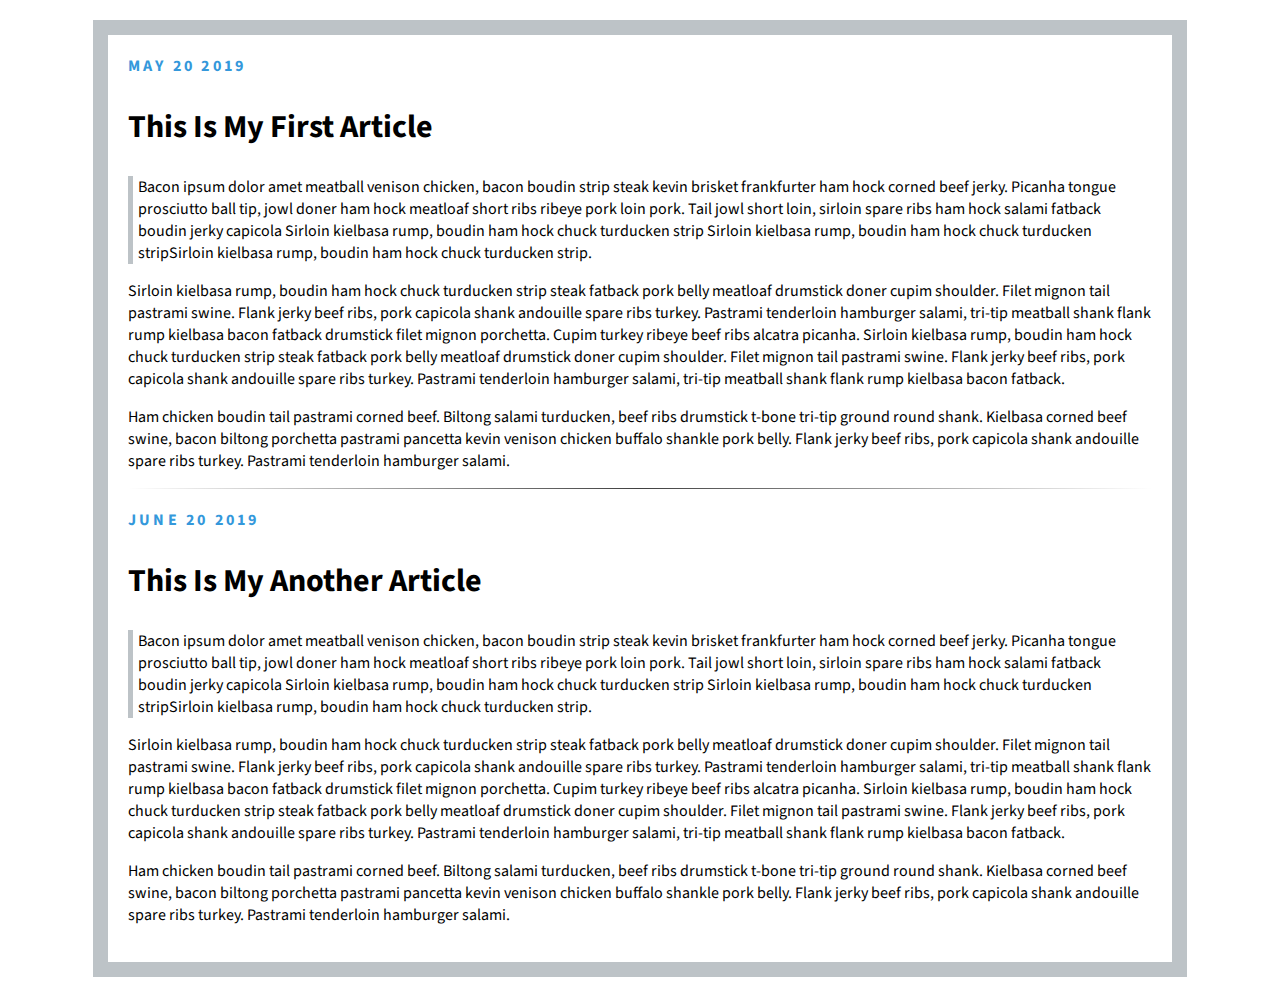
<file: index.html>
<!DOCTYPE html>
<html>
<head>
<link rel="stylesheet" type="text/css" href="style.css">
<link href="https://fonts.googleapis.com/css?family=Source+Sans+Pro:400,700" rel="stylesheet">
<title>My Blog</title>
</head>
<body>

<div class="post">
	<div class="date">May 20 2019</div>

	<h2>This Is My First Article</h2>

<p class="quote">
Bacon ipsum dolor amet meatball venison chicken, bacon boudin strip steak kevin brisket frankfurter ham hock
corned beef jerky. Picanha tongue prosciutto ball tip, jowl doner ham hock meatloaf short ribs ribeye pork 
loin pork. Tail jowl short loin, sirloin spare ribs ham hock salami fatback boudin jerky capicola
Sirloin kielbasa rump, boudin ham hock chuck turducken strip Sirloin kielbasa rump, boudin ham hock 
chuck turducken stripSirloin kielbasa rump, boudin ham hock chuck turducken strip.
</p>

<p>Sirloin kielbasa rump, boudin ham hock chuck turducken strip steak fatback pork belly meatloaf drumstick 
doner cupim shoulder. Filet mignon tail pastrami swine. Flank jerky beef ribs, pork capicola shank 
andouille spare ribs turkey. Pastrami tenderloin hamburger salami, tri-tip meatball shank flank 
rump kielbasa bacon fatback drumstick filet mignon porchetta. Cupim turkey ribeye beef ribs alcatra picanha.
Sirloin kielbasa rump, boudin ham hock chuck turducken strip steak fatback pork belly meatloaf
drumstick doner cupim shoulder. Filet mignon tail pastrami swine. Flank jerky beef ribs, 
pork capicola shank andouille spare ribs turkey. Pastrami tenderloin hamburger salami, 
tri-tip meatball shank flank rump kielbasa bacon fatback.	
</p>

<p class="borderdec">Ham chicken boudin tail pastrami corned beef. Biltong salami turducken, 
beef ribs drumstick t-bone tri-tip ground round shank. Kielbasa corned beef swine, 
bacon biltong porchetta pastrami pancetta kevin venison chicken buffalo shankle pork belly. 
Flank jerky beef ribs, pork capicola shank andouille spare ribs turkey.
Pastrami tenderloin hamburger salami. 
</p>
<hr>

</div>




<div class="post">
	<div class="date">June 20 2019</div>

	<h2>This Is My Another Article</h2>

<p class="quote">
Bacon ipsum dolor amet meatball venison chicken, bacon boudin strip steak kevin brisket frankfurter ham hock
corned beef jerky. Picanha tongue prosciutto ball tip, jowl doner ham hock meatloaf short ribs ribeye pork 
loin pork. Tail jowl short loin, sirloin spare ribs ham hock salami fatback boudin jerky capicola
Sirloin kielbasa rump, boudin ham hock chuck turducken strip Sirloin kielbasa rump, boudin ham hock 
chuck turducken stripSirloin kielbasa rump, boudin ham hock chuck turducken strip.
</p>


<p>Sirloin kielbasa rump, boudin ham hock chuck turducken strip steak fatback pork belly meatloaf drumstick 
doner cupim shoulder. Filet mignon tail pastrami swine. Flank jerky beef ribs, pork capicola shank 
andouille spare ribs turkey. Pastrami tenderloin hamburger salami, tri-tip meatball shank flank 
rump kielbasa bacon fatback drumstick filet mignon porchetta. Cupim turkey ribeye beef ribs alcatra picanha.
Sirloin kielbasa rump, boudin ham hock chuck turducken strip steak fatback pork belly meatloaf
drumstick doner cupim shoulder. Filet mignon tail pastrami swine. Flank jerky beef ribs, 
pork capicola shank andouille spare ribs turkey. Pastrami tenderloin hamburger salami, 
tri-tip meatball shank flank rump kielbasa bacon fatback.	
</p>

<p>Ham chicken boudin tail pastrami corned beef. Biltong salami turducken, 
beef ribs drumstick t-bone tri-tip ground round shank. Kielbasa corned beef swine, 
bacon biltong porchetta pastrami pancetta kevin venison chicken buffalo shankle pork belly. 
Flank jerky beef ribs, pork capicola shank andouille spare ribs turkey.
Pastrami tenderloin hamburger salami. 
</p>
</div>

</body> 
</html>
</file>
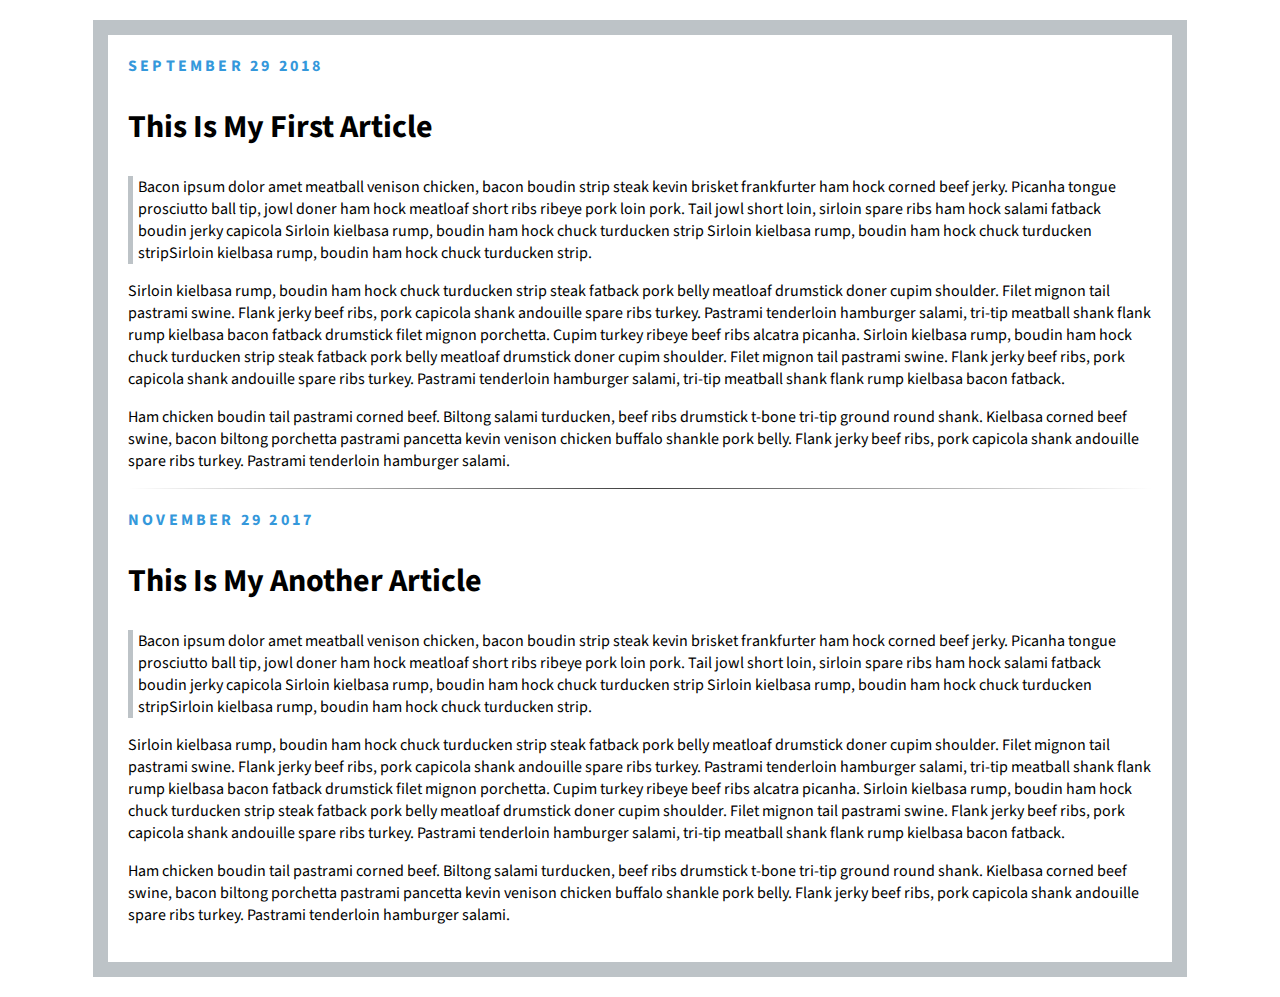
<file: MyBlog.html>
<!DOCTYPE html>
<html>
<head>
<link rel="stylesheet" type="text/css" href="style.css">
<link href="https://fonts.googleapis.com/css?family=Source+Sans+Pro:400,700" rel="stylesheet">
<title>My Blog</title>
</head>
<body>

<div class="post">
	<div class="date">September 29 2018</div>

	<h2>This Is My First Article</h2>

<p class="quote">
Bacon ipsum dolor amet meatball venison chicken, bacon boudin strip steak kevin brisket frankfurter ham hock
corned beef jerky. Picanha tongue prosciutto ball tip, jowl doner ham hock meatloaf short ribs ribeye pork 
loin pork. Tail jowl short loin, sirloin spare ribs ham hock salami fatback boudin jerky capicola
Sirloin kielbasa rump, boudin ham hock chuck turducken strip Sirloin kielbasa rump, boudin ham hock 
chuck turducken stripSirloin kielbasa rump, boudin ham hock chuck turducken strip.
</p>

<p>Sirloin kielbasa rump, boudin ham hock chuck turducken strip steak fatback pork belly meatloaf drumstick 
doner cupim shoulder. Filet mignon tail pastrami swine. Flank jerky beef ribs, pork capicola shank 
andouille spare ribs turkey. Pastrami tenderloin hamburger salami, tri-tip meatball shank flank 
rump kielbasa bacon fatback drumstick filet mignon porchetta. Cupim turkey ribeye beef ribs alcatra picanha.
Sirloin kielbasa rump, boudin ham hock chuck turducken strip steak fatback pork belly meatloaf
drumstick doner cupim shoulder. Filet mignon tail pastrami swine. Flank jerky beef ribs, 
pork capicola shank andouille spare ribs turkey. Pastrami tenderloin hamburger salami, 
tri-tip meatball shank flank rump kielbasa bacon fatback.	
</p>

<p class="borderdec">Ham chicken boudin tail pastrami corned beef. Biltong salami turducken, 
beef ribs drumstick t-bone tri-tip ground round shank. Kielbasa corned beef swine, 
bacon biltong porchetta pastrami pancetta kevin venison chicken buffalo shankle pork belly. 
Flank jerky beef ribs, pork capicola shank andouille spare ribs turkey.
Pastrami tenderloin hamburger salami. 
</p>
<hr>

</div>




<div class="post">
	<div class="date">November 29 2017</div>

	<h2>This Is My Another Article</h2>

<p class="quote">
Bacon ipsum dolor amet meatball venison chicken, bacon boudin strip steak kevin brisket frankfurter ham hock
corned beef jerky. Picanha tongue prosciutto ball tip, jowl doner ham hock meatloaf short ribs ribeye pork 
loin pork. Tail jowl short loin, sirloin spare ribs ham hock salami fatback boudin jerky capicola
Sirloin kielbasa rump, boudin ham hock chuck turducken strip Sirloin kielbasa rump, boudin ham hock 
chuck turducken stripSirloin kielbasa rump, boudin ham hock chuck turducken strip.
</p>


<p>Sirloin kielbasa rump, boudin ham hock chuck turducken strip steak fatback pork belly meatloaf drumstick 
doner cupim shoulder. Filet mignon tail pastrami swine. Flank jerky beef ribs, pork capicola shank 
andouille spare ribs turkey. Pastrami tenderloin hamburger salami, tri-tip meatball shank flank 
rump kielbasa bacon fatback drumstick filet mignon porchetta. Cupim turkey ribeye beef ribs alcatra picanha.
Sirloin kielbasa rump, boudin ham hock chuck turducken strip steak fatback pork belly meatloaf
drumstick doner cupim shoulder. Filet mignon tail pastrami swine. Flank jerky beef ribs, 
pork capicola shank andouille spare ribs turkey. Pastrami tenderloin hamburger salami, 
tri-tip meatball shank flank rump kielbasa bacon fatback.	
</p>

<p>Ham chicken boudin tail pastrami corned beef. Biltong salami turducken, 
beef ribs drumstick t-bone tri-tip ground round shank. Kielbasa corned beef swine, 
bacon biltong porchetta pastrami pancetta kevin venison chicken buffalo shankle pork belly. 
Flank jerky beef ribs, pork capicola shank andouille spare ribs turkey.
Pastrami tenderloin hamburger salami. 
</p>
</div>

</body> 
</html>
</file>
<file: style.css>
body {
	border:15px solid #bdc3c7;
	/*padding: 20px;*/
	/*margin: 20px 0; */
	margin: 20px auto;
	padding: 20px;
	width: 80%;
	margin: 20px auto;
	font-family: Source Sans Pro; /*everything p, h2 will inherit it*/
}

h2{


	 color:  2c3e50;
	 font-size: 2.0rem;
}

p{
	
	/*background-color: yellow;*/


}

.date {
	color: #3498db;
	font-weight: bold;
	text-transform: uppercase;
	letter-spacing: 0.2rem; /*root element */
	}
	
.quote {
	border-left: 5px solid #bdc3c7;
	padding-left: 5px;
}

/* Gradient transparent - color - transparent */
hr{
    border: 0;
    height: 1px;
    background-image: linear-gradient(to right, rgba(0, 0, 0, 0), rgba(0, 0, 0, 0.75), rgba(0, 0, 0, 0));
	margin-bottom: 20px;
}
</file>
